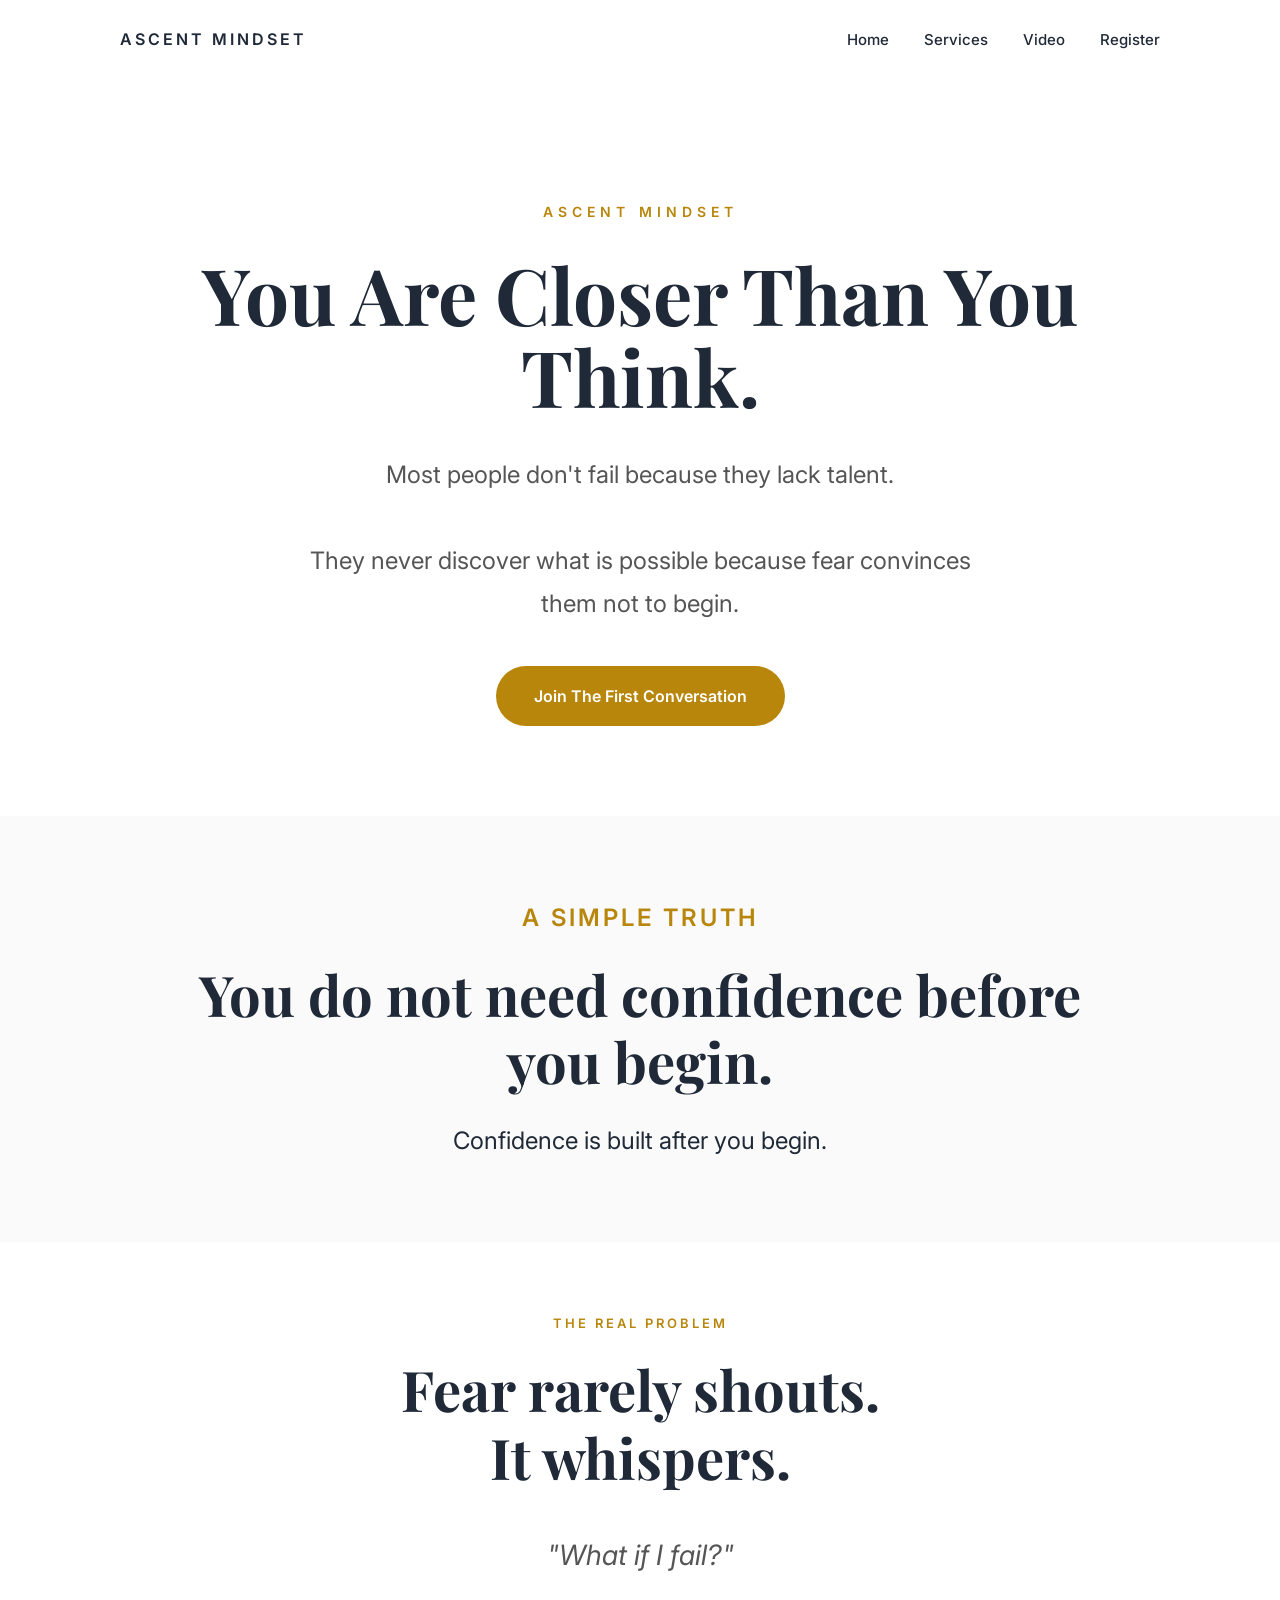
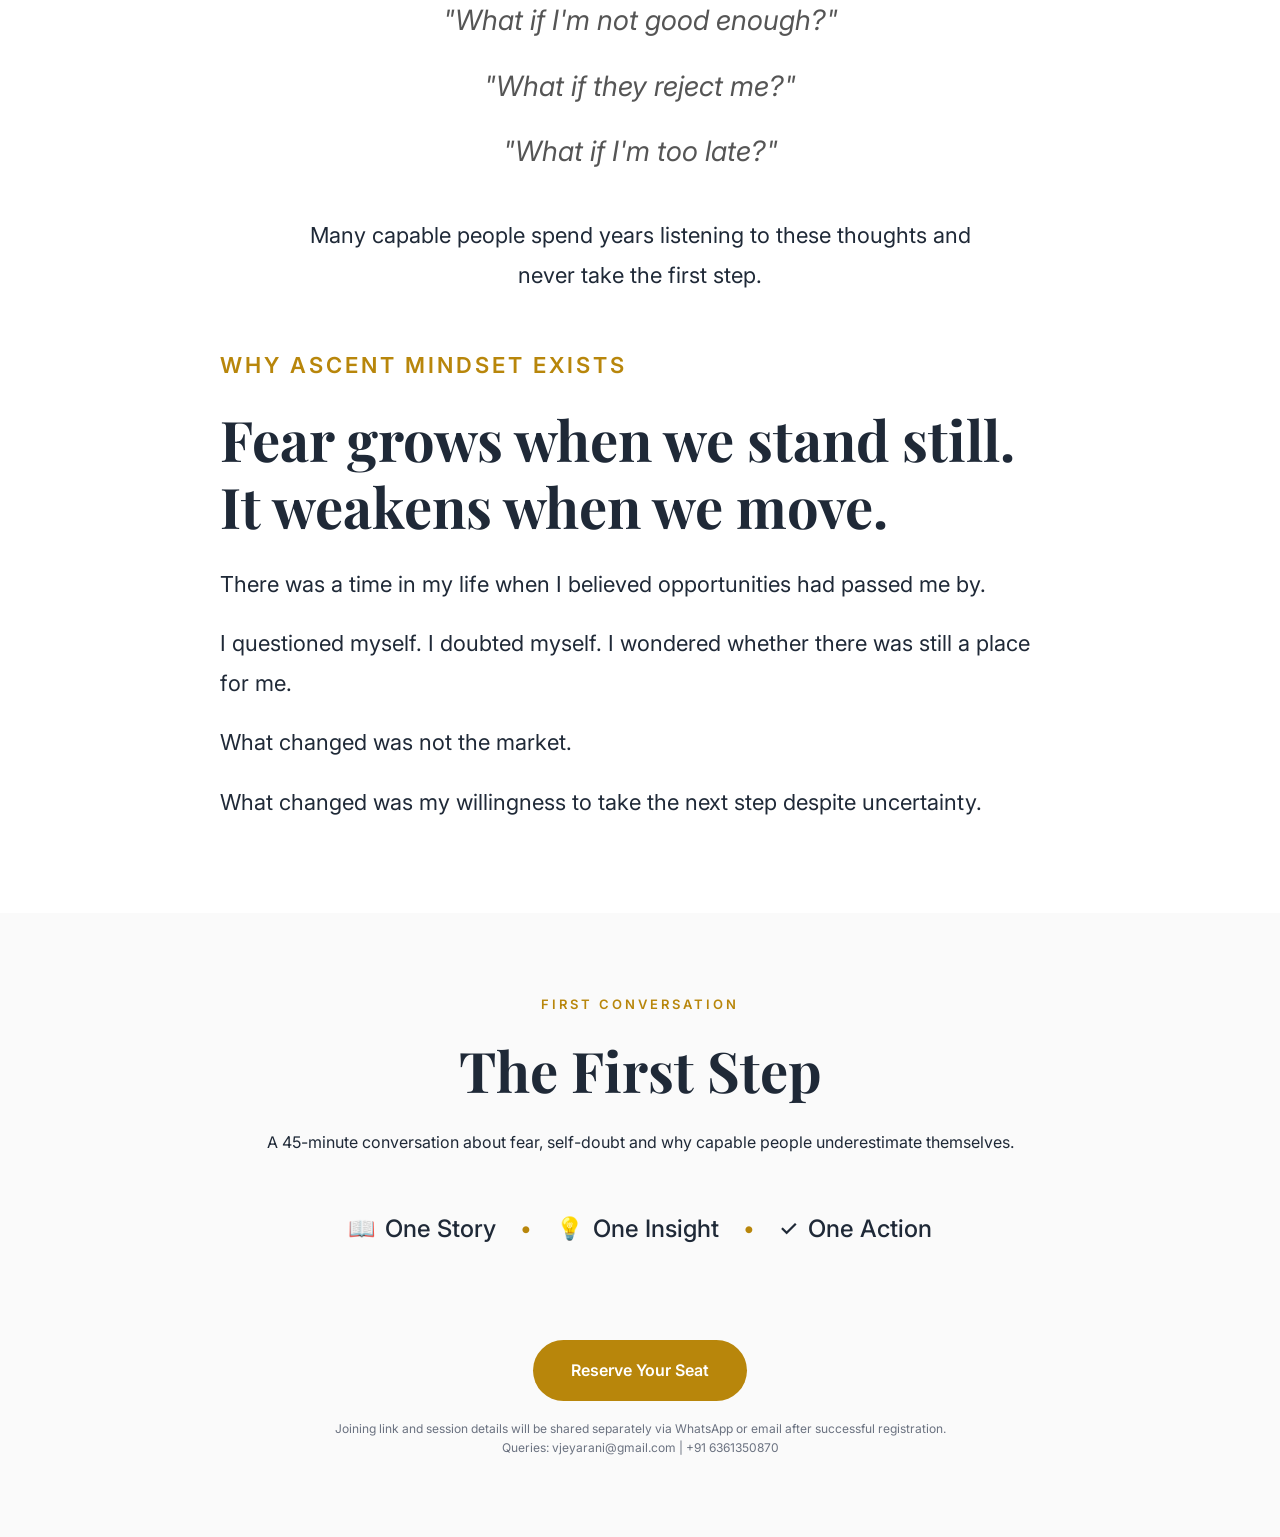
<file: index.html>
<!DOCTYPE html>
<html lang="en">
<head>
    <meta charset="UTF-8">
    <meta name="viewport" content="width=device-width, initial-scale=1.0">
    <title>Ascent Mindset</title>
    <link rel="stylesheet" href="style.css">
</head>
<body>
<header class="navbar">
    <div class="logo">
        ASCENT MINDSET
    </div>

    <nav>
        <a href="index.html">Home</a>
        <a href="services.html">Services</a>
        <a href="assets/video/Ascent_Mindset_Step1.mp4" target="_blank">Video</a>
        <a href="#register">Register</a>
    </nav>

</header>

    <section id="home" class="hero">

        <div class="container">

            <p class="brand">ASCENT MINDSET</p>

            <h1>
                You Are Closer Than You Think.
            </h1>

            <p class="subheading">
                Most people don't fail because they lack talent.
                <br><br>
                They never discover what is possible because fear
                convinces them not to begin.
            </p>

            <a href="https://rzp.io/rzp/ru9nzup" class="btn">
                Join The First Conversation
            </a>

        </div>

    </section>

    <section class="belief">

        <div class="container">

            <p class="label">A SIMPLE TRUTH</p>

            <h2>
                You do not need confidence
                before you begin.
            </h2>

            <p>
                Confidence is built after you begin.
            </p>

        </div>

    </section>

    <section class="problem">

        <div class="container">

            <p class="label">THE REAL PROBLEM</p>

            <h2>
                Fear rarely shouts.
                <br>
                It whispers.
            </h2>

            <div class="fear-list">

                <p>"What if I fail?"</p>

                <p>"What if I'm not good enough?"</p>

                <p>"What if they reject me?"</p>

                <p>"What if I'm too late?"</p>

            </div>

            <p class="closing">
                Many capable people spend years listening to these
                thoughts and never take the first step.
            </p>

        </div>

    </section>

    <section id="story" class="story">

        <div class="container">

            <p class="label">WHY ASCENT MINDSET EXISTS</p>

            <h2>
                Fear grows when we stand still.
                <br>
                It weakens when we move.
            </h2>

            <p>
                There was a time in my life when I believed opportunities
                had passed me by.
            </p>

            <p>
                I questioned myself.
                I doubted myself.
                I wondered whether there was still a place for me.
            </p>

            <p>
                What changed was not the market.
            </p>

            <p>
                What changed was my willingness to take the next step
                despite uncertainty.
            </p>

        </div>

    </section>

    <section id="register" class="conversation">

        <div class="container">

            <p class="label">FIRST CONVERSATION</p>

            <h2>The First Step</h2>

            <p>
                A 45-minute conversation about fear,
                self-doubt and why capable people
                underestimate themselves.
            </p>

    <div class="conversation-pillars">

    <div class="pillar">
        <span class="icon">📖</span>
        <span>One Story</span>
    </div>

    <div class="separator">•</div>

    <div class="pillar">
        <span class="icon">💡</span>
        <span>One Insight</span>
    </div>

    <div class="separator">•</div>

    <div class="pillar">
        <span class="icon">✓</span>
        <span>One Action</span>
    </div>

</div>
            <a href="https://rzp.io/rzp/ru9nzup" class="btn">
                Reserve Your Seat
            </a>
<p class="registration-note">
    Joining link and session details will be shared separately via WhatsApp or email after successful registration.
    <br>
    Queries: vjeyarani@gmail.com | +91 6361350870
</p>
        </div>

    </section>

<!-- section id="video">
    <div class="container">

        <p class="label">WATCH BEFORE YOU REGISTER</p>

        <h2>A Short Message</h2>

        <p>
            Why Ascent Mindset exists and why fear prevents many capable people from taking the first step.
        </p>

        <video controls width="100%">
            <source src="assets/video/Ascent_Mindset_Step1.mp4" type="video/mp4">
            Your browser does not support the video tag.
        </video>

    </div>

</section  -->

</body>
</html>
</file>
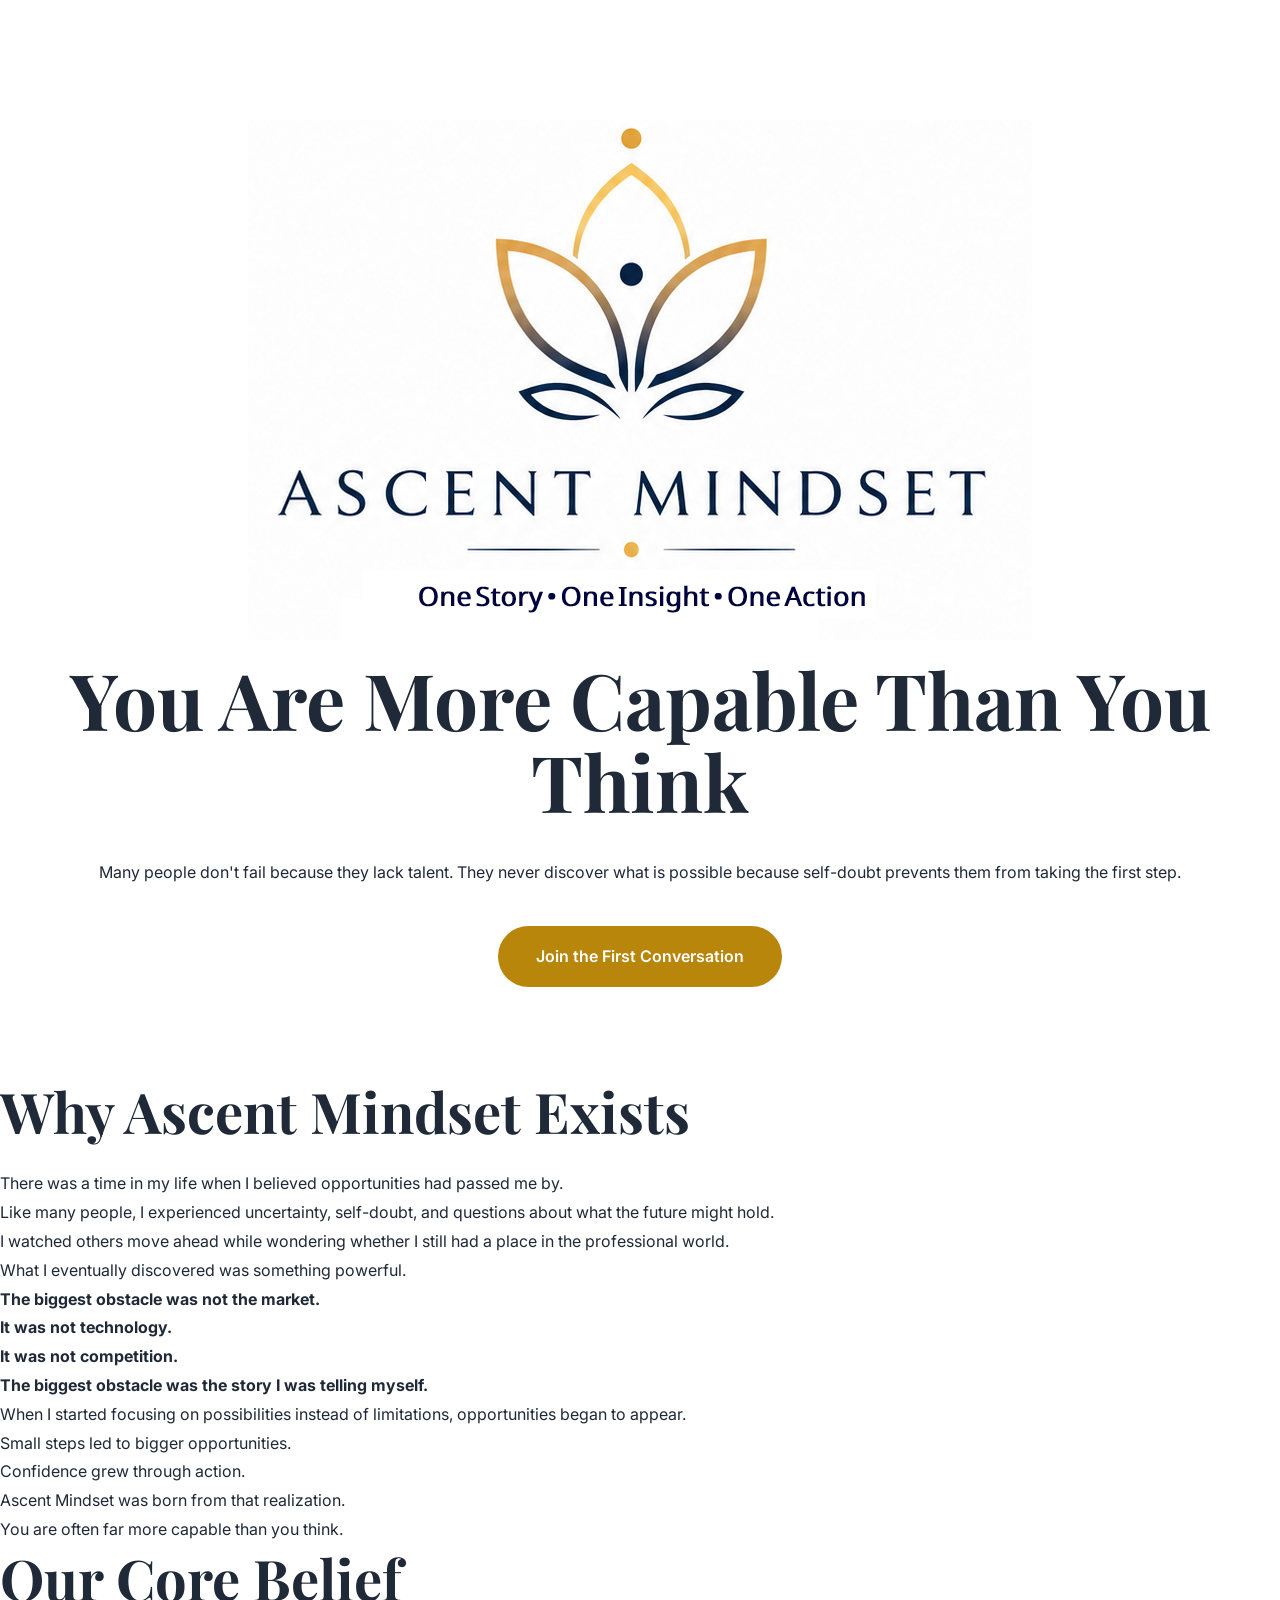
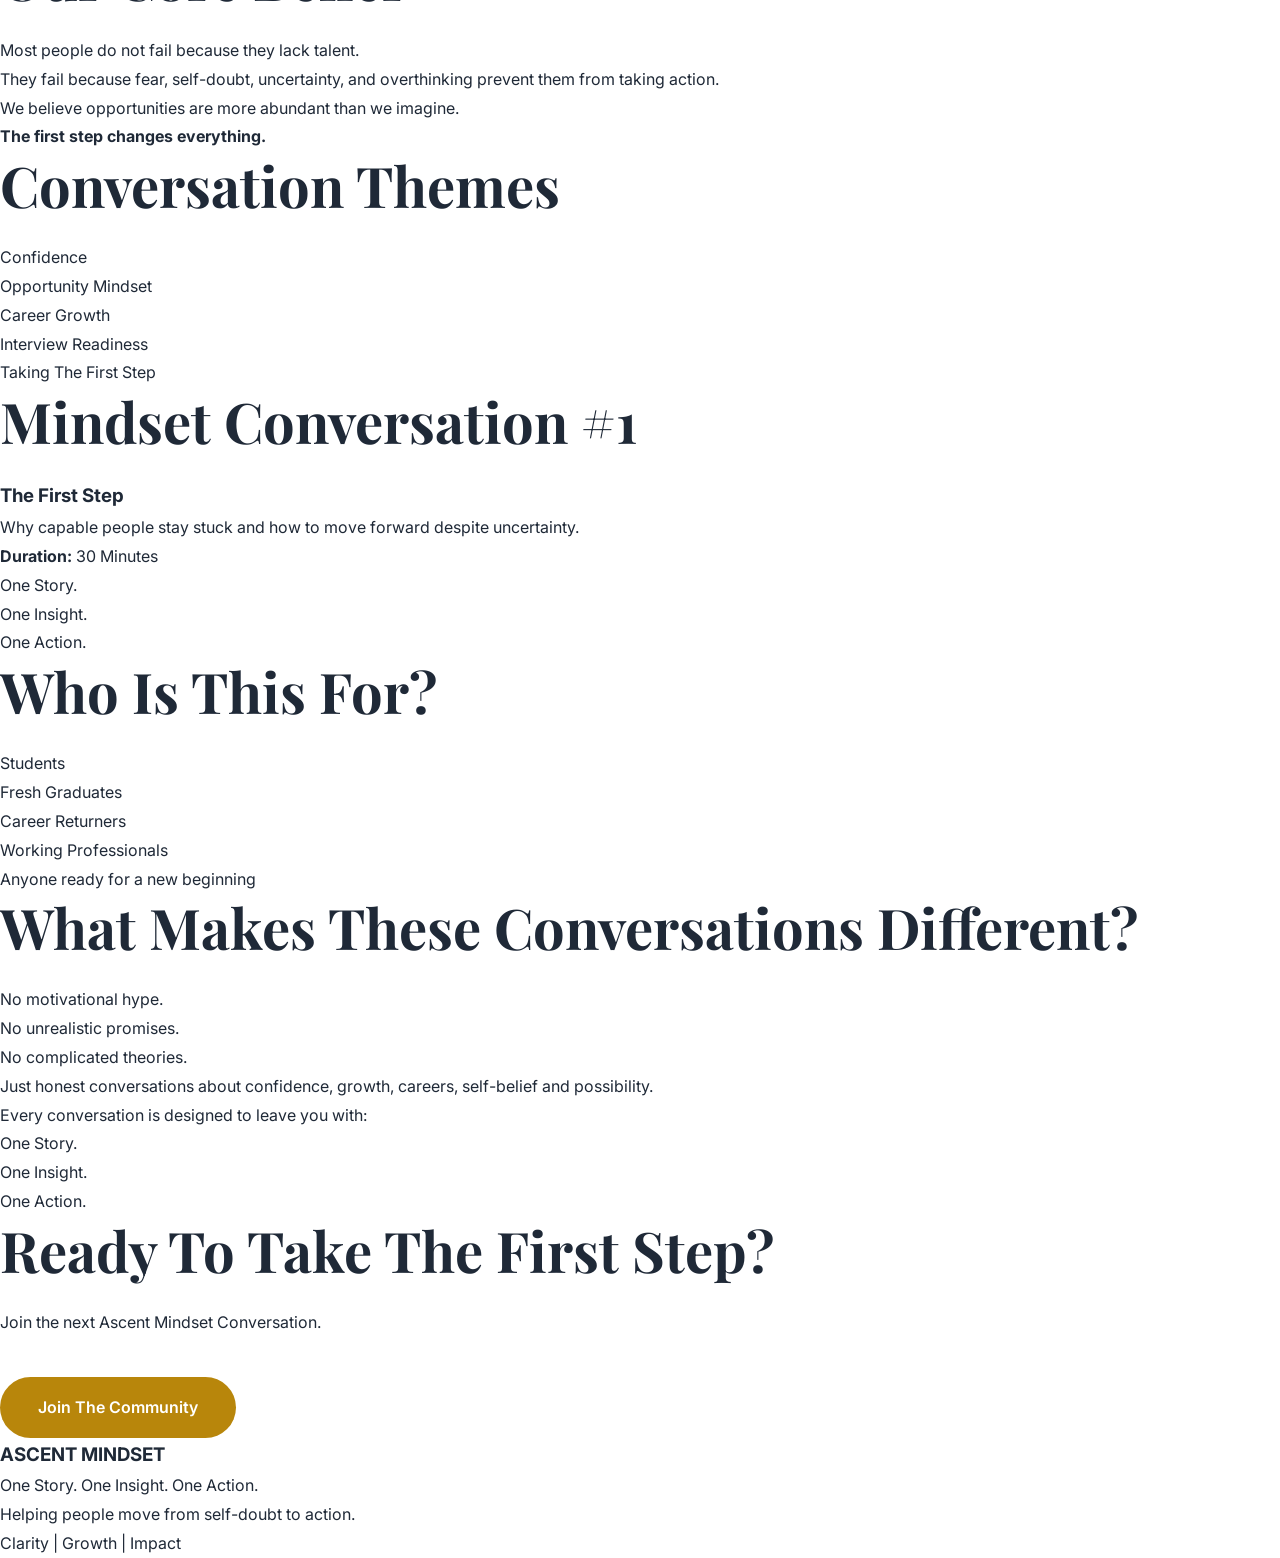
<file: OLD.html>
<!DOCTYPE html>
<html lang="en">
<head>
    <meta charset="UTF-8">
    <meta name="viewport" content="width=device-width, initial-scale=1.0">
    <title>Ascent Mindset</title>
    <link rel="stylesheet" href="style.css">
</head>
<body>

    <!-- HERO SECTION -->
    <section class="hero">

        <img src="logo.png" alt="Ascent Mindset Logo" class="logo"/>

        <h1>You Are More Capable Than You Think</h1>

        <p>
            Many people don't fail because they lack talent.
            They never discover what is possible because self-doubt
            prevents them from taking the first step.
        </p>

        <a href="#" class="btn">
            Join the First Conversation
        </a>

    </section>

    <!-- WHY ASCENT MINDSET EXISTS -->

    <section>

        <h2>Why Ascent Mindset Exists</h2>

        <p>
            There was a time in my life when I believed opportunities
            had passed me by.
        </p>

        <p>
            Like many people, I experienced uncertainty, self-doubt,
            and questions about what the future might hold.
        </p>

        <p>
            I watched others move ahead while wondering whether I still
            had a place in the professional world.
        </p>

        <p>
            What I eventually discovered was something powerful.
        </p>

        <p><strong>The biggest obstacle was not the market.</strong></p>

        <p><strong>It was not technology.</strong></p>

        <p><strong>It was not competition.</strong></p>

        <p>
            <strong>
                The biggest obstacle was the story I was telling myself.
            </strong>
        </p>

        <p>
            When I started focusing on possibilities instead of limitations,
            opportunities began to appear.
        </p>

        <p>
            Small steps led to bigger opportunities.
        </p>

        <p>
            Confidence grew through action.
        </p>

        <p>
            Ascent Mindset was born from that realization.
        </p>

        <blockquote>
            You are often far more capable than you think.
        </blockquote>

    </section>

    <!-- CORE BELIEF -->

    <section>

        <h2>Our Core Belief</h2>

        <p>
            Most people do not fail because they lack talent.
        </p>

        <p>
            They fail because fear, self-doubt, uncertainty,
            and overthinking prevent them from taking action.
        </p>

        <p>
            We believe opportunities are more abundant than we imagine.
        </p>

        <p>
            <strong>The first step changes everything.</strong>
        </p>

    </section>

    <!-- CONVERSATION THEMES -->

    <section>

        <h2>Conversation Themes</h2>

        <ul>
            <li>Confidence</li>
            <li>Opportunity Mindset</li>
            <li>Career Growth</li>
            <li>Interview Readiness</li>
            <li>Taking The First Step</li>
        </ul>

    </section>

    <!-- FIRST SESSION -->

    <section>

        <h2>Mindset Conversation #1</h2>

        <h3>The First Step</h3>

        <p>
            Why capable people stay stuck and how to move forward despite uncertainty.
        </p>

        <p><strong>Duration:</strong> 30 Minutes</p>

        <p>
            One Story.<br>
            One Insight.<br>
            One Action.
        </p>

    </section>

    <!-- WHO IS THIS FOR -->

    <section>

        <h2>Who Is This For?</h2>

        <ul>
            <li>Students</li>
            <li>Fresh Graduates</li>
            <li>Career Returners</li>
            <li>Working Professionals</li>
            <li>Anyone ready for a new beginning</li>
        </ul>

    </section>

    <!-- DIFFERENCE -->

    <section>

        <h2>What Makes These Conversations Different?</h2>

        <p>No motivational hype.</p>

        <p>No unrealistic promises.</p>

        <p>No complicated theories.</p>

        <p>
            Just honest conversations about confidence,
            growth, careers, self-belief and possibility.
        </p>

        <p>
            Every conversation is designed to leave you with:
        </p>

        <p>
            One Story.<br>
            One Insight.<br>
            One Action.
        </p>

    </section>

    <!-- CTA -->

    <section>

        <h2>Ready To Take The First Step?</h2>

        <p>
            Join the next Ascent Mindset Conversation.
        </p>

        <a href="#" class="btn">
            Join The Community
        </a>

    </section>

    <!-- FOOTER -->

    <footer>

        <h3>ASCENT MINDSET</h3>

        <p>
            One Story. One Insight. One Action.
        </p>

        <p>
            Helping people move from self-doubt to action.
        </p>

        <p>
            Clarity | Growth | Impact
        </p>

    </footer>

</body>
</html>
</file>
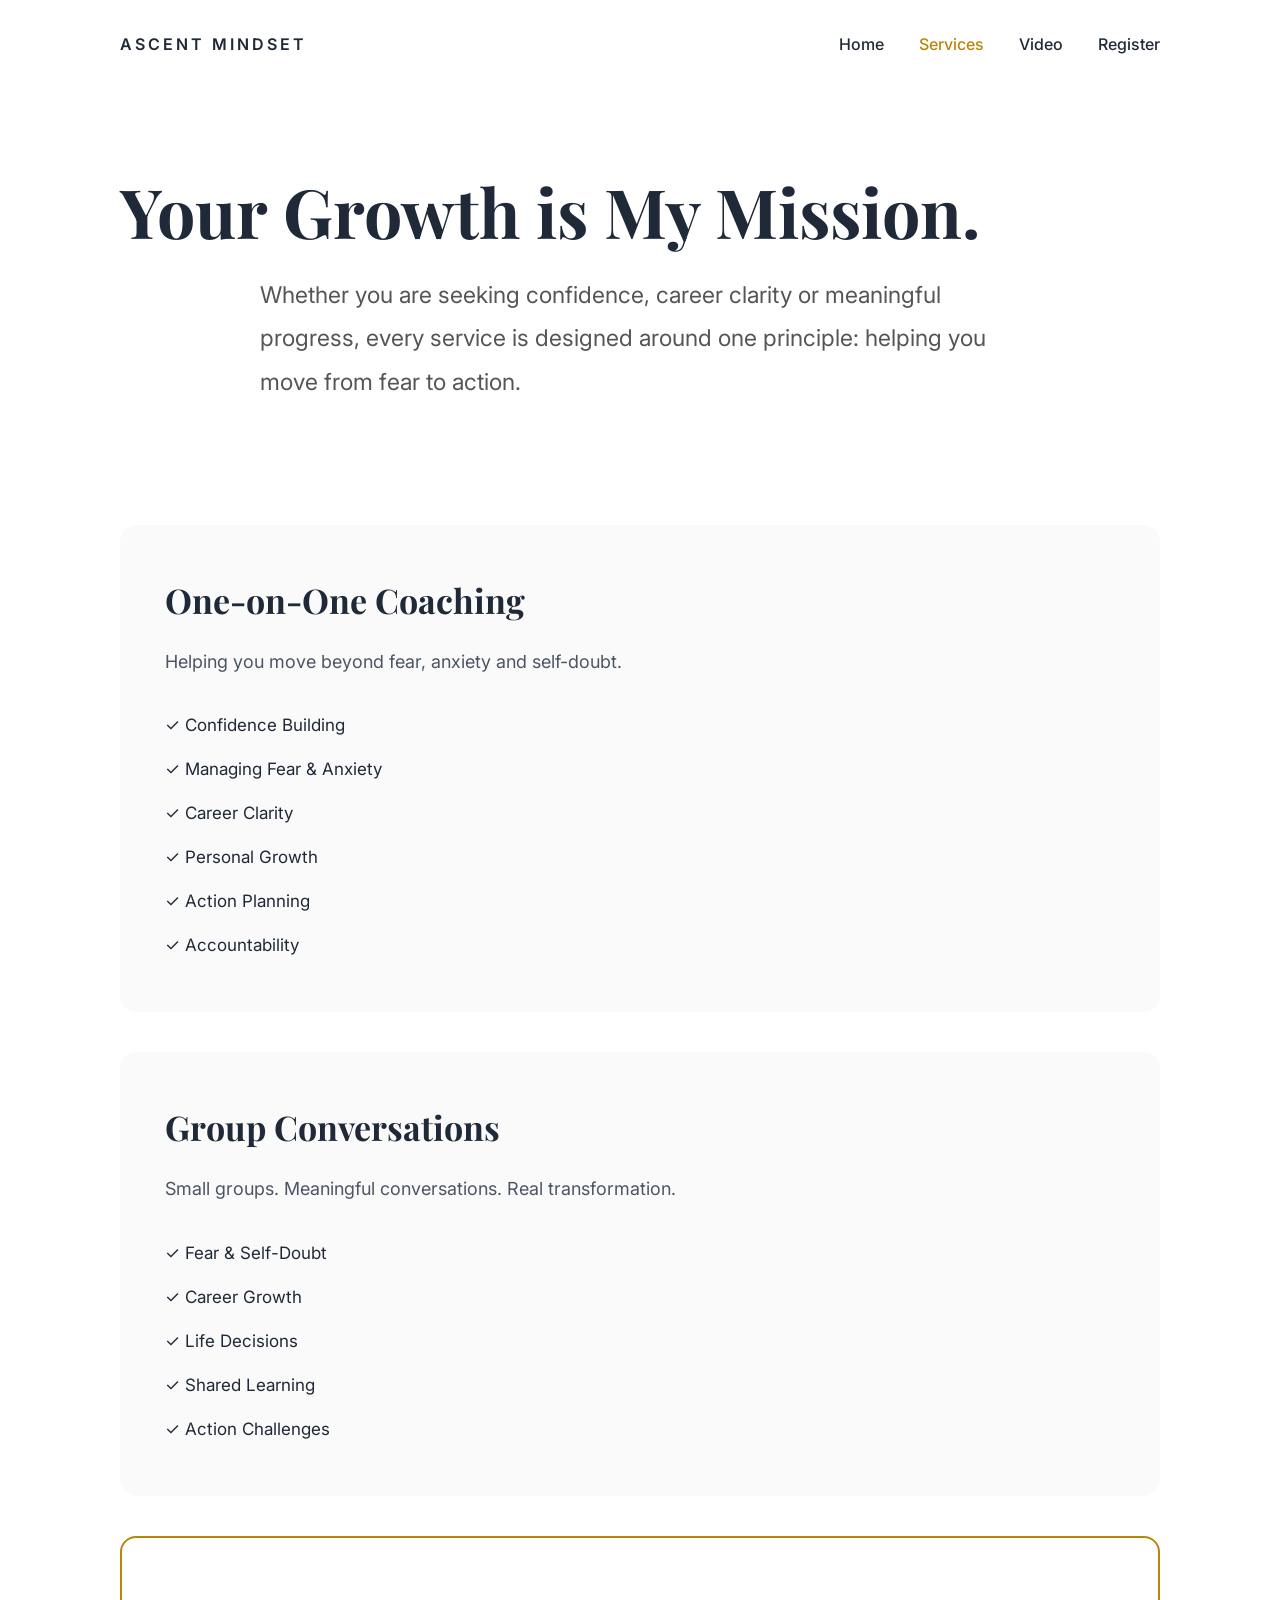
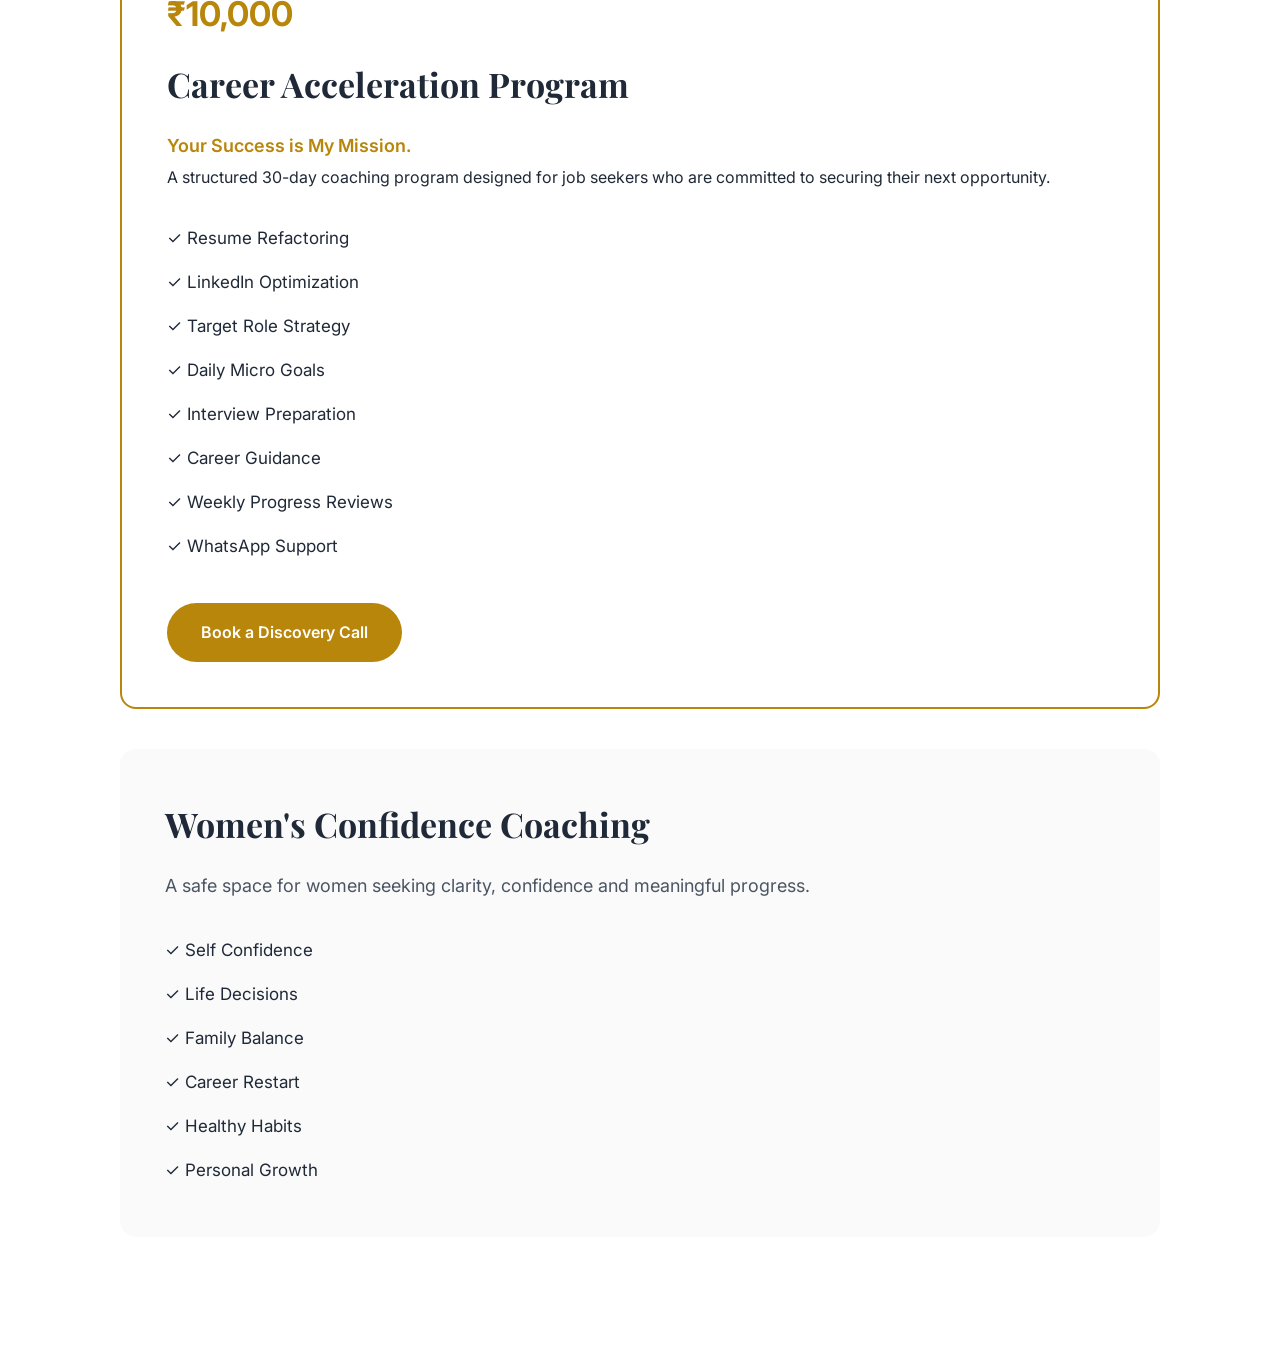
<file: services.html>
<!DOCTYPE html>
<html lang="en">
<head>
    <meta charset="UTF-8">
    <meta name="viewport" content="width=device-width, initial-scale=1.0">
    <title>Services | Ascent Mindset</title>
    <link rel="stylesheet" href="services.css">
</head>
<body>

<header class="navbar">

    <div class="logo">
        <a href="index.html">ASCENT MINDSET</a>
    </div>

    <nav>
        <a href="index.html">Home</a>
        <a href="services.html" class="active">Services</a>
        <a href="assets/video/Ascent_Mindset_Step1.mp4" target="_blank">Video</a>
        <a href="index.html#register">Register</a>
    </nav>

</header>

<section class="hero">

    <div class="container">

        <!-- p class="label">SERVICES</p -->

        <h1>Your Growth is My Mission.</h1>

        <p class="intro">
            Whether you are seeking confidence, career clarity or meaningful
            progress, every service is designed around one principle:
            helping you move from fear to action.
        </p>

    </div>

</section>

<section class="services">

<div class="container">

<div class="card">

<h2>One-on-One Coaching</h2>

<p class="tagline">
Helping you move beyond fear, anxiety and self-doubt.
</p>

<ul>

<li>✓ Confidence Building</li>

<li>✓ Managing Fear & Anxiety</li>

<li>✓ Career Clarity</li>

<li>✓ Personal Growth</li>

<li>✓ Action Planning</li>

<li>✓ Accountability</li>

</ul>

</div>

<div class="card">

<h2>Group Conversations</h2>

<p class="tagline">

Small groups.
Meaningful conversations.
Real transformation.

</p>

<ul>

<li>✓ Fear & Self-Doubt</li>

<li>✓ Career Growth</li>

<li>✓ Life Decisions</li>

<li>✓ Shared Learning</li>

<li>✓ Action Challenges</li>

</ul>

</div>

<div class="card featured">

<p class="price">

₹10,000

</p>

<h2>

Career Acceleration Program

</h2>

<p class="mission">

Your Success is My Mission.

</p>

<p>

A structured 30-day coaching program designed for job seekers
who are committed to securing their next opportunity.

</p>

<ul>

<li>✓ Resume Refactoring</li>

<li>✓ LinkedIn Optimization</li>

<li>✓ Target Role Strategy</li>

<li>✓ Daily Micro Goals</li>

<li>✓ Interview Preparation</li>

<li>✓ Career Guidance</li>

<li>✓ Weekly Progress Reviews</li>

<li>✓ WhatsApp Support</li>

</ul>

<a href="index.html#register" class="btn">

Book a Discovery Call

</a>

</div>

<div class="card">

<h2>Women's Confidence Coaching</h2>

<p class="tagline">

A safe space for women seeking clarity,
confidence and meaningful progress.

</p>

<ul>

<li>✓ Self Confidence</li>

<li>✓ Life Decisions</li>

<li>✓ Family Balance</li>

<li>✓ Career Restart</li>

<li>✓ Healthy Habits</li>

<li>✓ Personal Growth</li>

</ul>

</div>

</div>

</section>

<!-- 
<section class="closing">
<div class="container">
<h3>
Fear grows when we stand still. It weakens when we move.
</h3>
<p>
One Story • One Insight • One Action
</p>
</div>
</section>
--> 

</body>
</html>
</file>
<file: style.css>
@import url('https://fonts.googleapis.com/css2?family=Inter:wght@300;400;500;600&family=Playfair+Display:wght@600;700&display=swap');

/* RESET */

*{
    margin:0;
    padding:0;
    box-sizing:border-box;
}

body{
    font-family:'Inter',sans-serif;
    background:#ffffff;
    color:#1f2937;
    line-height:1.8;
}

.container{
    max-width:1000px;
    margin:auto;
    padding:0 30px;
}

/* HERO */

.hero{
    text-align:center;
    padding:120px 20px 90px;
}

.brand{
    font-size:14px;
    letter-spacing:5px;
    color:#b8860b;
    font-weight:600;
    margin-bottom:30px;
}

.hero h1{
    font-size:78px;
    line-height:1.05;
    font-family:'Playfair Display',serif;
    margin-bottom:35px;
}

.subheading{
    max-width:700px;
    margin:auto;
    font-size:24px;
    color:#555;
}

.btn{
    display:inline-block;
    margin-top:40px;
    padding:16px 38px;
    background:#b8860b;
    color:white;
    text-decoration:none;
    border-radius:50px;
    font-weight:600;
    transition:0.3s;
}

.btn:hover{
    transform:translateY(-2px);
}

/* COMMON */

.label{
    color:#b8860b;
    letter-spacing:3px;
    font-size:13px;
    font-weight:600;
    margin-bottom:20px;
}

h2{
    font-family:'Playfair Display',serif;
    font-size:56px;
    line-height:1.2;
    margin-bottom:25px;
}

/* SIMPLE TRUTH */

.belief{
    background:#fafafa;
    text-align:center;
    padding:80px 0;
}

.belief p{
    font-size:24px;
}

/* PROBLEM */

.problem{
    text-align:center;
    padding:70px 0 20px;
}

.fear-list{
    margin:40px 0;
}

.fear-list p{
    font-size:28px;
    color:#555;
    font-style:italic;
    margin-bottom:15px;
}

.closing{
    max-width:700px;
    margin:auto;
    font-size:22px;
}

/* STORY */

.story{
    max-width:900px;
    margin:auto;
    padding:30px 0 70px;
}

.story p{
    font-size:22px;
    margin-bottom:20px;
}

/* CONVERSATION */

.conversation{
    background:#fafafa;
    text-align:center;
    padding:80px 0;
}

.format{
    margin:35px 0;
    font-size:22px;
}

/* MOBILE */

@media(max-width:768px){

    .hero{
        padding:90px 20px 70px;
    }

    .hero h1{
        font-size:48px;
    }

    h2{
        font-size:38px;
    }

    .subheading{
        font-size:20px;
    }

    .belief p,
    .story p,
    .closing{
        font-size:20px;
    }

    .fear-list p{
        font-size:22px;
    }

    .format{
        font-size:18px;
    }
}
.conversation-pillars{
    display:flex;
    justify-content:center;
    align-items:center;
    gap:24px;
    margin:50px 0;
    flex-wrap:wrap;
}

.pillar{
    display:flex;
    align-items:center;
    gap:10px;
    font-size:24px;
    font-weight:500;
    color:#1f2937;
}

.icon{
    font-size:22px;
}

.separator{
    color:#b8860b;
    font-size:22px;
}

.registration-note{
    margin-top:18px;
    font-size:12px;
    color:#6b7280;
    text-align:center;
    line-height:1.6;
}

.navbar{
    display:flex;
    justify-content:space-between;
    align-items:center;
    max-width:1100px;
    margin:auto;
    padding:25px 30px;
}

.logo{
    font-size:16px;
    letter-spacing:3px;
    font-weight:600;
    color:#1f2937;
}

.navbar nav{
    display:flex;
    gap:35px;
}

.navbar a{
    text-decoration:none;
    color:#1f2937;
    font-size:15px;
    font-weight:500;
}

.navbar a:hover{
    color:#b8860b;
}
</file>
<file: services.css>
@import url('https://fonts.googleapis.com/css2?family=Inter:wght@300;400;500;600&family=Playfair+Display:wght@600;700&display=swap');

*{
margin:0;
padding:0;
box-sizing:border-box;
}

body{
font-family:'Inter',sans-serif;
background:#fff;
color:#1f2937;
line-height:1.8;
}

.container{
max-width:1100px;
margin:auto;
padding:0 30px;
}

.navbar{
    display:flex;
    justify-content:space-between;
    align-items:center;
    max-width:1100px;
    margin:0 auto 25px;
    padding:30px 30px 20px;
}

.logo a{
text-decoration:none;
color:#1f2937;
letter-spacing:3px;
font-weight:600;
}

nav{
display:flex;
gap:35px;
}

nav a{
text-decoration:none;
color:#1f2937;
font-weight:500;
}

nav a:hover,
nav a.active{
color:#b8860b;
}

.hero{
    padding:70px 20px 90px;
}
.intro{
    font-size:20px;
    line-height:1.9;
    color:#4b5563;
}
.label{
color:#b8860b;
letter-spacing:3px;
font-size:13px;
margin-bottom:20px;
font-weight:600;
}

.hero h1{
font-family:'Playfair Display',serif;
font-size:68px;
line-height:1.1;
margin-bottom:25px;
}

.intro{
max-width:760px;
margin:auto;
font-size:23px;
color:#555;
}

.services{
padding:30px 0 80px;
}

.card{
background:#fafafa;
padding:45px;
margin-bottom:40px;
border-radius:16px;
}

.featured{
border:2px solid #b8860b;
background:white;
}

.price{
font-size:34px;
font-weight:700;
color:#b8860b;
margin-bottom:10px;
}

.card h2{
font-family:'Playfair Display',serif;
font-size:34px;
margin-bottom:15px;
}

.tagline,
.mission{
    font-size:18px;
    line-height:1.8;
    color:#4b5563;
}

.mission{
color:#b8860b;
font-weight:600;
}

ul{
list-style:none;
margin-top:25px;
}
li{
    font-size:17px;
    line-height:2;
    padding:5px 0;
}

.btn{
display:inline-block;
margin-top:35px;
padding:15px 34px;
background:#b8860b;
color:white;
text-decoration:none;
border-radius:40px;
font-weight:600;
}

.closing{
padding:100px 0;
text-align:center;
}

.closing h2{
font-family:'Playfair Display',serif;
font-size:52px;
margin-bottom:20px;
}

.closing p{
font-size:24px;
}

@media(max-width:768px){

.hero h1{
font-size:46px;
}

.card{
padding:30px;
}

.card h2{
font-size:30px;
}

.intro,
.tagline,
.mission{
    font-size:18px;
    line-height:1.8;
    color:#4b5563;
}

li{
    font-size:17px;
    line-height:1.8;
    color:#374151;
}

.closing h2{
font-size:36px;
}

}
</file>
